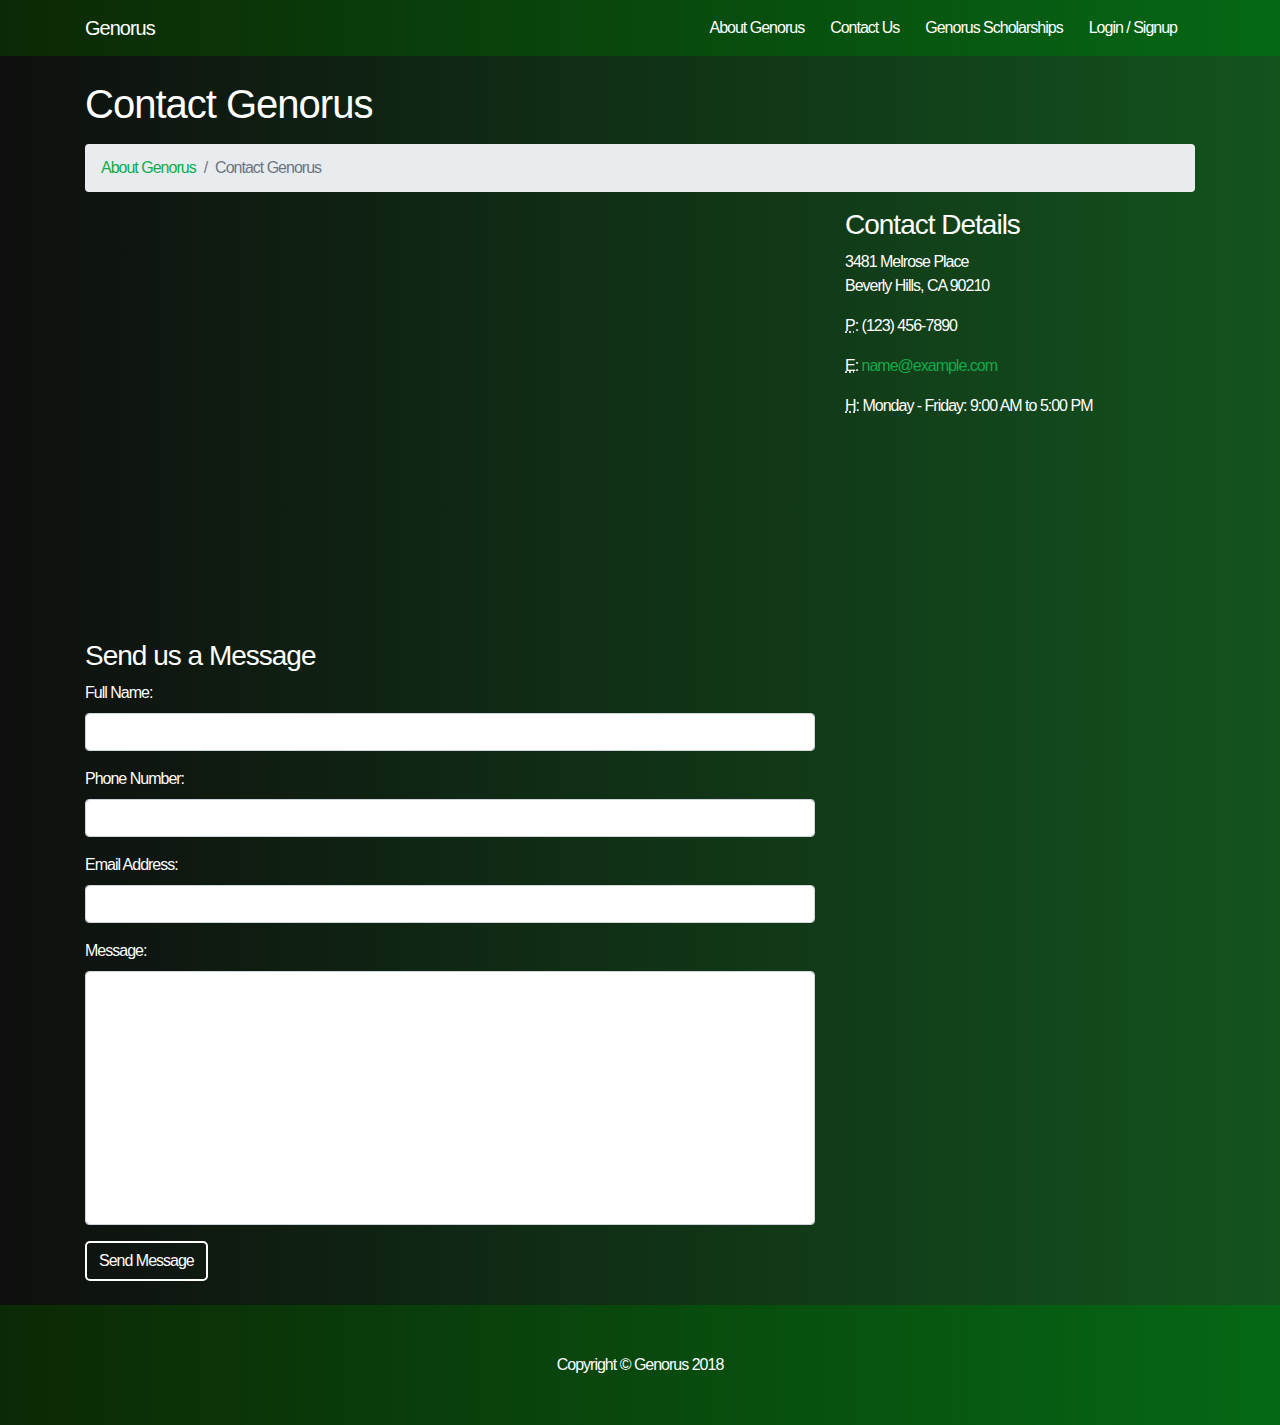
<file: contact.html>
<!DOCTYPE html>
<html lang="en">

  <head>

    <meta charset="utf-8">
    <meta name="viewport" content="width=device-width, initial-scale=1, shrink-to-fit=no">
    <meta name="description" content="">
    <meta name="author" content="">

    <title>| Contact Genorus</title>

    <!-- Bootstrap core CSS -->
    <link href="vendor/bootstrap/css/bootstrap.min.css" rel="stylesheet">

    <!-- Custom styles for this template -->
    <link href="css/modern-business.css" rel="stylesheet">

  </head>
  <style>
 body{
       background: linear-gradient(to right, #0e0f0e 0%, #13531e 100%);
       background-color: #176734;
    }
  </style>

  <body>

    <!-- Navigation -->
    <nav class="navbar fixed-top navbar-expand-lg navbar-dark bg-dark fixed-top">
      <div class="container">
        <a class="navbar-brand" href="index.html">Genorus</a>
        <button class="navbar-toggler navbar-toggler-right" type="button" data-toggle="collapse" data-target="#navbarResponsive" aria-controls="navbarResponsive" aria-expanded="false" aria-label="Toggle navigation">
          <span class="navbar-toggler-icon"></span>
        </button>
        <div class="collapse navbar-collapse" id="navbarResponsive">
          <ul class="navbar-nav ml-auto">
            <li class="nav-item">
              <a class="nav-link" href="index.html">About Genorus</a>
            </li>
            <li class="nav-item active">
              <a class="nav-link" href="contact.html">Contact Us</a>
            </li>
            <li class="nav-item">
              <a class="nav-link" href="portfolio-1-col.html">Genorus Scholarships</a>
            </li>
            <li class="nav-item">
              <a class="nav-link" href="genoruslogin.html">Login / Signup</a>
              </li>
        </div>
      </div>
    </nav>


    <!-- Page Content -->
    <div class="container">

      <!-- Page Heading/Breadcrumbs -->
      <h1 class="mt-4 mb-3">Contact Genorus
      </h1>

      <ol class="breadcrumb">
        <li class="breadcrumb-item">
          <a href="index.html">About Genorus</a>
        </li>
        <li class="breadcrumb-item active">Contact Genorus</li>
      </ol>

      <!-- Content Row -->
      <div class="row">
        <!-- Map Column -->
        <div class="col-lg-8 mb-4">
          <!-- Embedded Google Map -->
          <iframe width="100%" height="400px" frameborder="0" scrolling="no" marginheight="0" marginwidth="0" src="http://maps.google.com/maps?hl=en&amp;ie=UTF8&amp;ll=37.0625,-95.677068&amp;spn=56.506174,79.013672&amp;t=m&amp;z=4&amp;output=embed"></iframe>
        </div>
        <!-- Contact Details Column -->
        <div class="col-lg-4 mb-4">
          <h3>Contact Details</h3>
          <p>
            3481 Melrose Place
            <br>Beverly Hills, CA 90210
            <br>
          </p>
          <p>
            <abbr title="Phone">P</abbr>: (123) 456-7890
          </p>
          <p>
            <abbr title="Email">E</abbr>:
            <a href="mailto:name@example.com">name@example.com
            </a>
          </p>
          <p>
            <abbr title="Hours">H</abbr>: Monday - Friday: 9:00 AM to 5:00 PM
          </p>
        </div>
      </div>
      <!-- /.row -->

      <!-- Contact Form -->
      <!-- In order to set the email address and subject line for the contact form go to the bin/contact_me.php file. -->
      <div class="row">
        <div class="col-lg-8 mb-4">
          <h3>Send us a Message</h3>
          <form name="sentMessage" id="contactForm" novalidate>
            <div class="control-group form-group">
              <div class="controls">
                <label>Full Name:</label>
                <input type="text" class="form-control" id="name" required data-validation-required-message="Please enter your name.">
                <p class="help-block"></p>
              </div>
            </div>
            <div class="control-group form-group">
              <div class="controls">
                <label>Phone Number:</label>
                <input type="tel" class="form-control" id="phone" required data-validation-required-message="Please enter your phone number.">
              </div>
            </div>
            <div class="control-group form-group">
              <div class="controls">
                <label>Email Address:</label>
                <input type="email" class="form-control" id="email" required data-validation-required-message="Please enter your email address.">
              </div>
            </div>
            <div class="control-group form-group">
              <div class="controls">
                <label>Message:</label>
                <textarea rows="10" cols="100" class="form-control" id="message" required data-validation-required-message="Please enter your message" maxlength="999" style="resize:none"></textarea>
              </div>
            </div>
            <div id="success"></div>
            <!-- For success/fail messages -->
            <button type="submit" class="btn btn-primary" id="sendMessageButton">Send Message</button>
          </form>
        </div>

      </div>
      <!-- /.row -->

    </div>
    <!-- /.container -->

    <!-- Footer -->
    <footer class="py-5 bg-dark">
      <div class="container">
        <p class="m-0 text-center text-white">Copyright &copy; Genorus 2018</p>
      </div>
      <!-- /.container -->
    </footer>

    <!-- Bootstrap core JavaScript -->
    <script src="vendor/jquery/jquery.min.js"></script>
    <script src="vendor/bootstrap/js/bootstrap.bundle.min.js"></script>

    <!-- Contact form JavaScript -->
    <!-- Do not edit these files! In order to set the email address and subject line for the contact form go to the bin/contact_me.php file. -->
    <script src="js/jqBootstrapValidation.js"></script>
    <script src="js/contact_me.js"></script>

  </body>

</html>
</file>
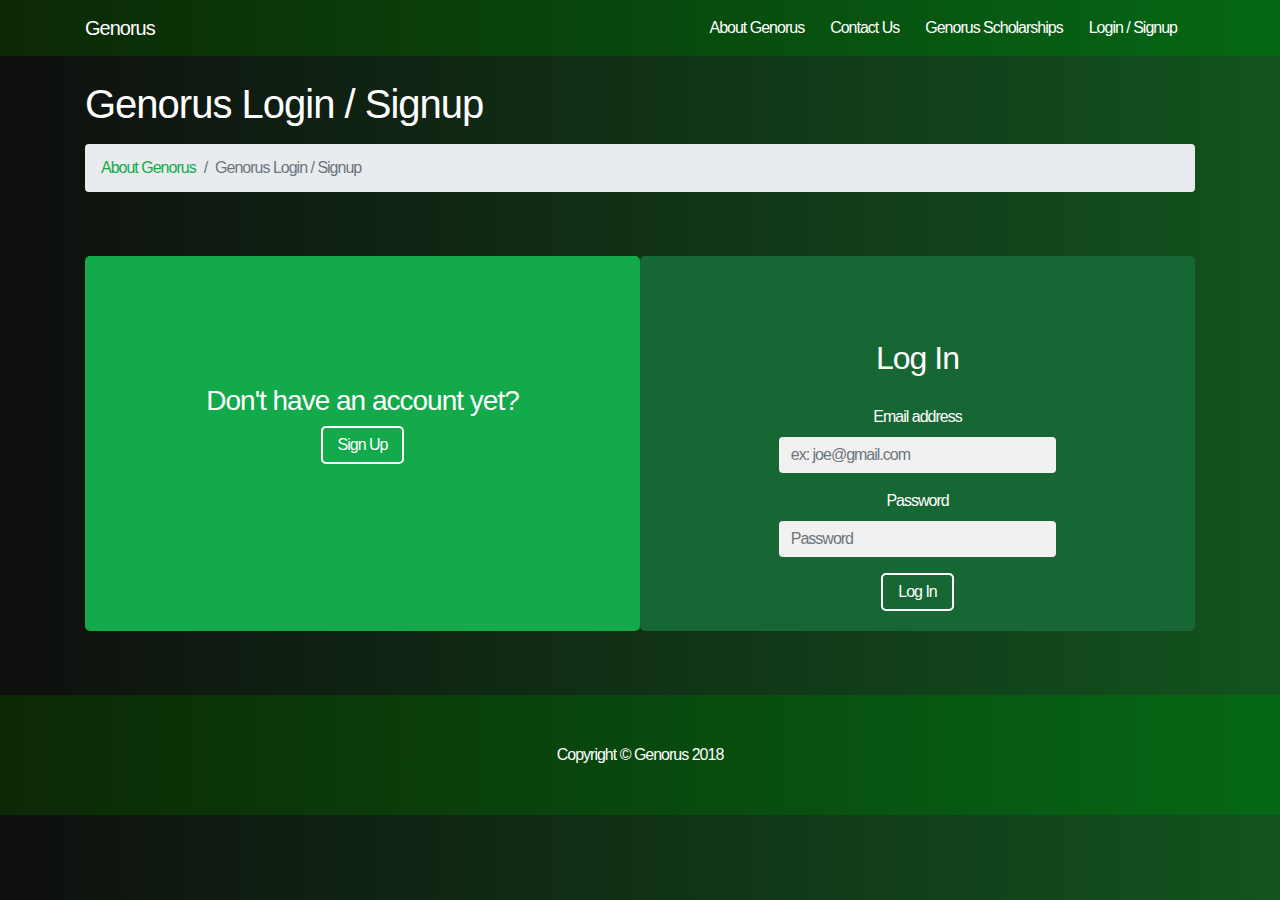
<file: genoruslogin.html>
<!DOCTYPE html>
<html lang="en">

<head>

  <meta charset="utf-8">
  <meta name="viewport" content="width=device-width, initial-scale=1, shrink-to-fit=no">
  <meta name="description" content="">
  <meta name="author" content="">

  <title>| Genorus Login / Signup</title>

  <link rel="stylesheet" href="css/main.css">

  <!-- Bootstrap core CSS -->
  <link href="vendor/bootstrap/css/bootstrap.min.css" rel="stylesheet">

  <!-- Custom styles for this template -->
  <link href="css/modern-business.css" rel="stylesheet">

</head>

<style>
  body{
       background: linear-gradient(to right, #0e0f0e 0%, #13531e 100%) !important;
       background-color: #176734 !important;
    }
  </style>

<body>

  <!-- Navigation -->
  <nav class="navbar fixed-top navbar-expand-lg navbar-dark bg-dark fixed-top">
    <div class="container">
      <a class="navbar-brand" href="index.html">Genorus</a>
      <button class="navbar-toggler navbar-toggler-right" type="button" data-toggle="collapse" data-target="#navbarResponsive"
        aria-controls="navbarResponsive" aria-expanded="false" aria-label="Toggle navigation">
        <span class="navbar-toggler-icon"></span>
      </button>
      <div class="collapse navbar-collapse" id="navbarResponsive">
        <ul class="navbar-nav ml-auto">
          <li class="nav-item">
            <a class="nav-link" href="index.html">About Genorus</a>
          </li>
          <li class="nav-item">
            <a class="nav-link" href="contact.html">Contact Us</a>
          </li>
          <li class="nav-item">
            <a class="nav-link" href="portfolio-1-col.html">Genorus Scholarships</a>
          </li>
          <li class="nav-item active">
            <a class="nav-link" href="genoruslogin.html">Login / Signup</a>
          </li>
      </div>
    </div>
  </nav>

  

    <!-- Page Content -->
    <div class="container">

      <!-- Page Heading/Breadcrumbs -->
      <h1 class="mt-4 mb-3">Genorus Login / Signup
      </h1>

      <ol class="breadcrumb">
        <li class="breadcrumb-item">
          <a href="index.html">About Genorus</a>
        </li>
        <li class="breadcrumb-item active">Genorus Login / Signup</li>
      </ol>

      <!-- Intro Content -->


      <!-- Navigation -->
      <nav class="navbar fixed-top navbar-expand-lg navbar-dark bg-dark fixed-top">
        <div class="container">
          <a class="navbar-brand" href="index.html">Genorus</a>
          <button class="navbar-toggler navbar-toggler-right" type="button" data-toggle="collapse" data-target="#navbarResponsive"
            aria-controls="navbarResponsive" aria-expanded="false" aria-label="Toggle navigation">
            <span class="navbar-toggler-icon"></span>
          </button>
          <div class="collapse navbar-collapse" id="navbarResponsive">
            <ul class="navbar-nav ml-auto">
              <li class="nav-item">
                <a class="nav-link" href="index.html">About Genorus</a>
              </li>
              <li class="nav-item">
                <a class="nav-link" href="contact.html">Contact Us</a>
              </li>
              <li class="nav-item">
                <a class="nav-link" href="portfolio-1-col.html">Genorus Scholarships</a>
              </li>
              <li class="nav-item active">
                <a class="nav-link" href="genoruslogin.html">Login / Signup</a>
              </li>
          </div>
        </div>
      </nav>

      <body class="bg-color">

          <section class="signUpForm">
            <div class="leftSide">
              <h3>Don't have an account yet?</h3>
              <a href="genorussignup.html">
                <button class="submit-btn" type="button">Sign Up</button>
              </a>
            </div>
    
            <div class="rightSide">
              <h2>Log In</h2>
              <form class="loginForm" method="post">
                <div class="form-group">
                  <label for="email">Email address</label>
                  <input type="email" class="form-control" id="inputEmail" placeholder="ex: joe@gmail.com">
                </div>
                <div class="form-group">
                  <label for="password">Password</label>
                  <input type="password" class="form-control" id="inputPassword" placeholder="Password">
                </div>
                <button type="submit" class="submit-btn">Log In</button>
              </form>
            </div>
    
  <!-- /.row -->

  </div>
  <!-- /.container -->

  <!-- Footer -->
  <footer class="py-5 bg-dark">
    <div class="container">
      <p class="m-0 text-center text-white">Copyright &copy; Genorus 2018</p>
    </div>
    <!-- /.container -->
  </footer>

  <!-- Bootstrap core JavaScript -->
  <script src="vendor/jquery/jquery.min.js"></script>
  <script src="vendor/bootstrap/js/bootstrap.bundle.min.js"></script>
  <script src="./public/js/login.js"></script>
</body>

</html>
</file>
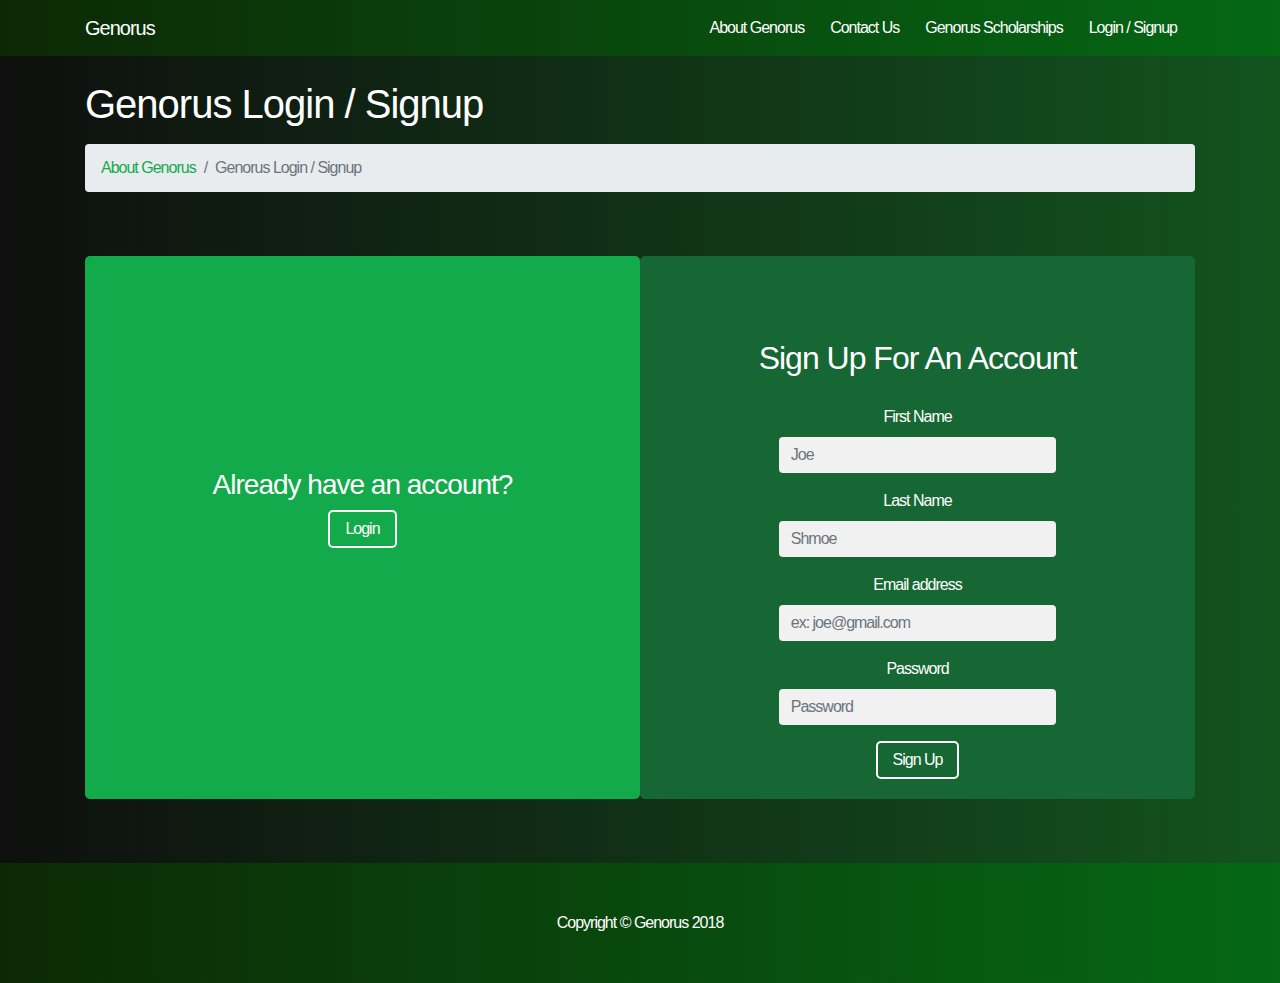
<file: genorussignup.html>
<!DOCTYPE html>
<html lang="en">

<head>

  <meta charset="utf-8">
  <meta name="viewport" content="width=device-width, initial-scale=1, shrink-to-fit=no">
  <meta name="description" content="">
  <meta name="author" content="">

  <title>| Genorus Login / Signup</title>

  <link rel="stylesheet" href="css/main.css">

  <!-- Bootstrap core CSS -->
  <link href="vendor/bootstrap/css/bootstrap.min.css" rel="stylesheet">

  <!-- Custom styles for this template -->
  <link href="css/modern-business.css" rel="stylesheet">

</head>

<style>
  body{
       background: linear-gradient(to right, #0e0f0e 0%, #13531e 100%) !important;
       background-color: #176734 !important;
    }
  </style>

<body>

  <!-- Navigation -->
  <nav class="navbar fixed-top navbar-expand-lg navbar-dark bg-dark fixed-top">
    <div class="container">
      <a class="navbar-brand" href="index.html">Genorus</a>
      <button class="navbar-toggler navbar-toggler-right" type="button" data-toggle="collapse" data-target="#navbarResponsive"
        aria-controls="navbarResponsive" aria-expanded="false" aria-label="Toggle navigation">
        <span class="navbar-toggler-icon"></span>
      </button>
      <div class="collapse navbar-collapse" id="navbarResponsive">
        <ul class="navbar-nav ml-auto">
          <li class="nav-item">
            <a class="nav-link" href="index.html">About Genorus</a>
          </li>
          <li class="nav-item">
            <a class="nav-link" href="contact.html">Contact Us</a>
          </li>
          <li class="nav-item">
            <a class="nav-link" href="portfolio-1-col.html">Genorus Scholarships</a>
          </li>
          <li class="nav-item active">
            <a class="nav-link" href="genoruslogin.html">Login / Signup</a>
          </li>
      </div>
    </div>
  </nav>

  

    <!-- Page Content -->
    <div class="container">

      <!-- Page Heading/Breadcrumbs -->
      <h1 class="mt-4 mb-3">Genorus Login / Signup
      </h1>

      <ol class="breadcrumb">
        <li class="breadcrumb-item">
          <a href="index.html">About Genorus</a>
        </li>
        <li class="breadcrumb-item active">Genorus Login / Signup</li>
      </ol>

      <!-- Intro Content -->


      <!-- Navigation -->
      <nav class="navbar fixed-top navbar-expand-lg navbar-dark bg-dark fixed-top">
        <div class="container">
          <a class="navbar-brand" href="index.html">Genorus</a>
          <button class="navbar-toggler navbar-toggler-right" type="button" data-toggle="collapse" data-target="#navbarResponsive"
            aria-controls="navbarResponsive" aria-expanded="false" aria-label="Toggle navigation">
            <span class="navbar-toggler-icon"></span>
          </button>
          <div class="collapse navbar-collapse" id="navbarResponsive">
            <ul class="navbar-nav ml-auto">
              <li class="nav-item">
                <a class="nav-link" href="index.html">About Genorus</a>
              </li>
              <li class="nav-item">
                <a class="nav-link" href="contact.html">Contact Us</a>
              </li>
              <li class="nav-item">
                <a class="nav-link" href="portfolio-1-col.html">Genorus Scholarships</a>
              </li>
              <li class="nav-item active">
                <a class="nav-link" href="login.html">Login / Signup</a>
              </li>
          </div>
        </div>
      </nav>

      <body class="bg-color">
        <section class="signUpForm">
          <div class="leftSide">
            <h3 class="already">Already have an account?</h3>
            <a href="genoruslogin.html">
              <button class="submit-btn" type="button">Login</button>
            </a>
          </div>
  
          <div class="rightSide">
            <h2>Sign Up For An Account</h2>
            <form class="loginForm" method="post">
              <div class="form-group">
                <label for="firstName">First Name</label>
                <input type="firstName" class="form-control" id="inputFirstname" placeholder="Joe">
              </div>
              <div class="form-group">
                <label for="lastName">Last Name</label>
                <input type="lastName" class="form-control" id="inputLastname" placeholder="Shmoe">
              </div>
              <div class="form-group">
                <label for="email">Email address</label>
                <input type="email" class="form-control" id="inputEmail" placeholder="ex: joe@gmail.com">
              </div>
              <div class="form-group">
                <label for="password">Password</label>
                <input type="password" class="form-control" id="inputPassword" placeholder="Password">
              </div>
              <button type="submit" class="submit-btn">Sign Up</button>
            </form>
          </div>
  
        </section>
    
  <!-- /.row -->

  </div>
  <!-- /.container -->

  <!-- Footer -->
  <footer class="py-5 bg-dark">
    <div class="container">
      <p class="m-0 text-center text-white">Copyright &copy; Genorus 2018</p>
    </div>
    <!-- /.container -->
  </footer>

  <!-- Bootstrap core JavaScript -->
  <script src="vendor/jquery/jquery.min.js"></script>
  <script src="vendor/bootstrap/js/bootstrap.bundle.min.js"></script>
  <script src="./public/js/signup.js"></script>
</body>

</html>
</file>
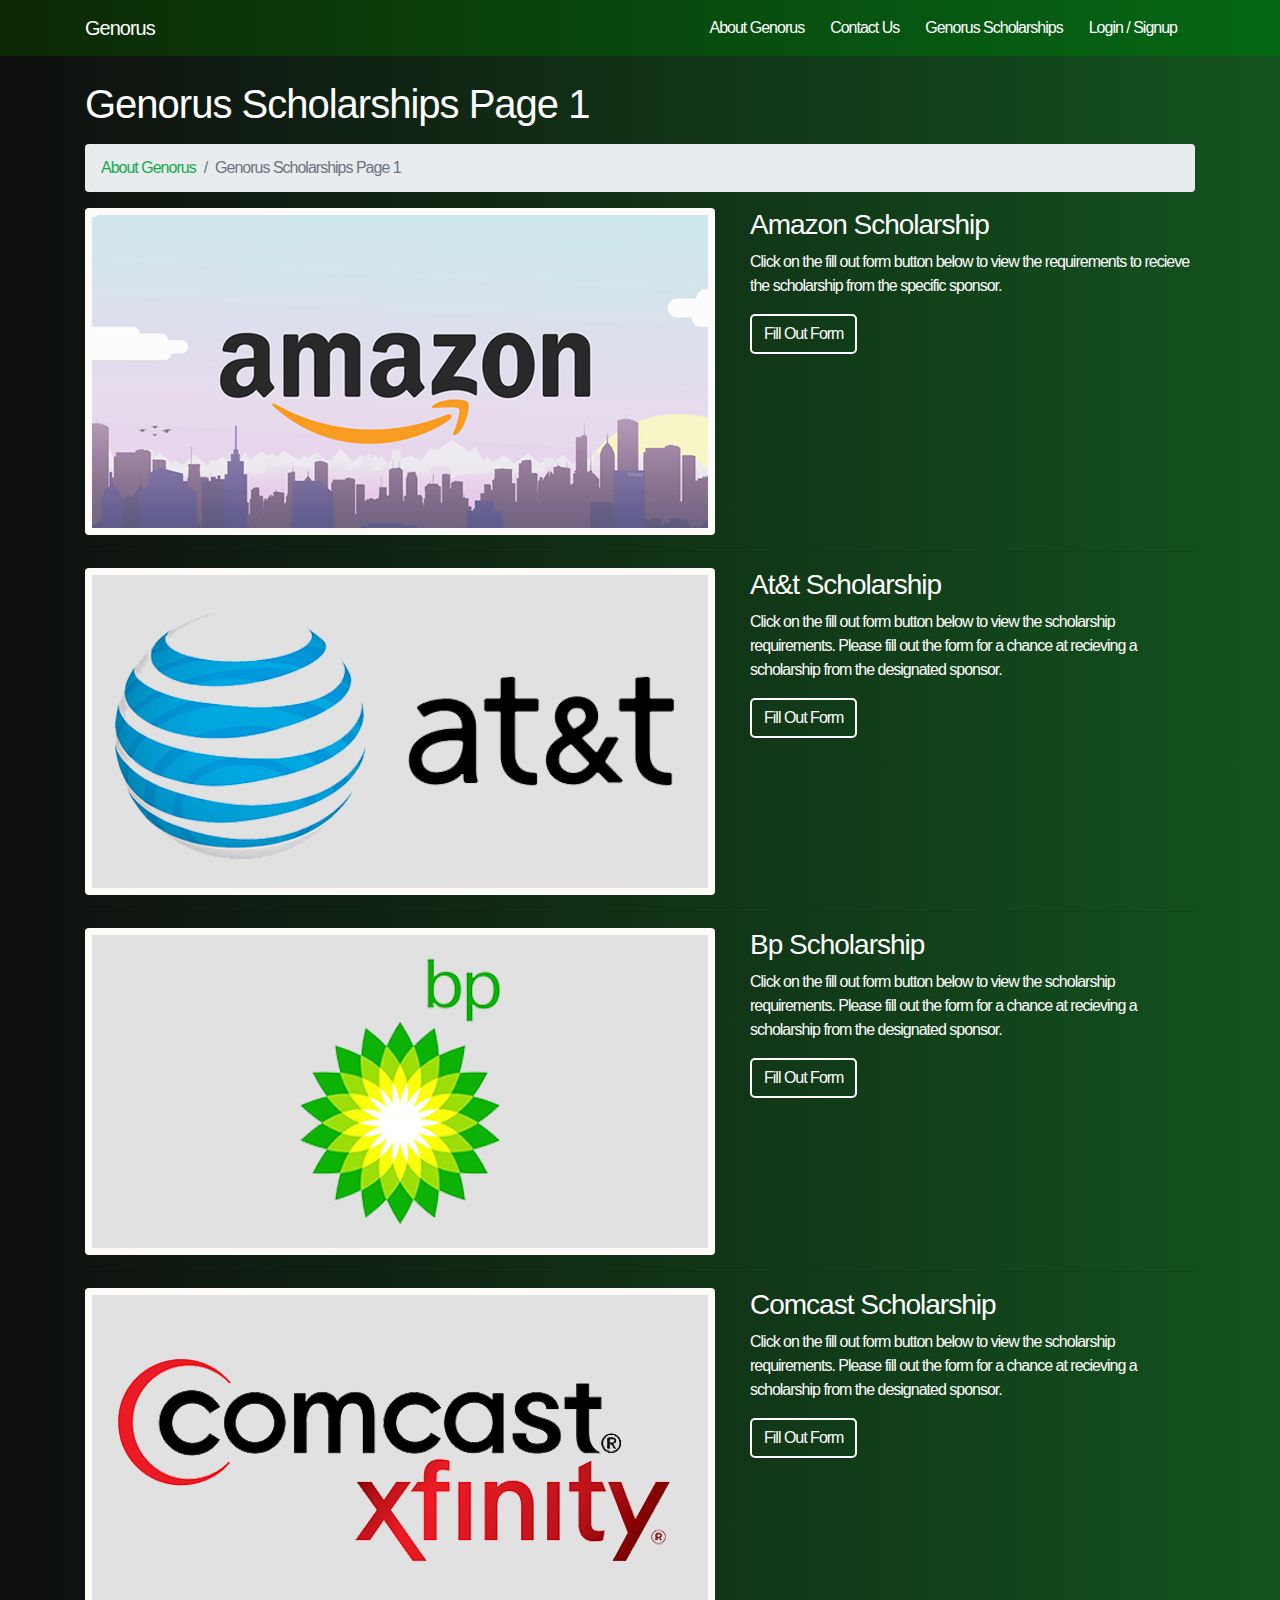
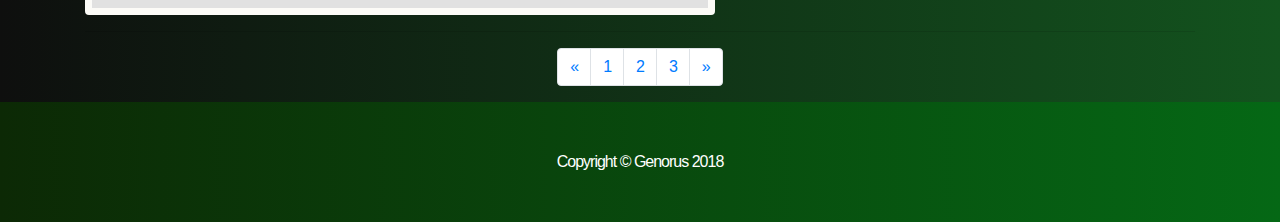
<file: portfolio-1-col.html>
<!DOCTYPE html>
<html lang="en">

  <head>

    <meta charset="utf-8">
    <meta name="viewport" content="width=device-width, initial-scale=1, shrink-to-fit=no">
    <meta name="description" content="">
    <meta name="author" content="">

    <title>| Genorus Sponsorship Page 1</title>

    <!-- Bootstrap core CSS -->
    <link href="vendor/bootstrap/css/bootstrap.min.css" rel="stylesheet">

    <!-- Custom styles for this template -->
    <link href="css/modern-business.css" rel="stylesheet">

  </head>

  <style>
    body{
       background: linear-gradient(to right, #0e0f0e 0%, #13531e 100%);
       background-color: #176734;
    }
    </style>

  <body>

    <!-- Navigation -->
    <nav class="navbar fixed-top navbar-expand-lg navbar-dark bg-dark fixed-top">
      <div class="container">
        <a class="navbar-brand" href="index.html">Genorus</a>
        <button class="navbar-toggler navbar-toggler-right" type="button" data-toggle="collapse" data-target="#navbarResponsive" aria-controls="navbarResponsive" aria-expanded="false" aria-label="Toggle navigation">
          <span class="navbar-toggler-icon"></span>
        </button>
        <div class="collapse navbar-collapse" id="navbarResponsive">
          <ul class="navbar-nav ml-auto">
            <li class="nav-item">
              <a class="nav-link" href="index.html">About Genorus</a>
            </li>
            <li class="nav-item">
              <a class="nav-link" href="contact.html">Contact Us</a>
            </li>
            <li class="nav-item active">
              <a class="nav-link" href="portfolio-1-col.html">Genorus Scholarships</a>
            </li>
            <li class="nav-item">
              <a class="nav-link" href="genoruslogin.html">Login / Signup</a>
              </li>
        </div>
      </div>
    </nav>


    <!-- Page Content -->
    <div class="container">

      <!-- Page Heading/Breadcrumbs -->
      <h1 class="mt-4 mb-3">Genorus Scholarships Page 1
      </h1>

      <ol class="breadcrumb">
        <li class="breadcrumb-item">
          <a href="index.html">About Genorus</a>
        </li>
        <li class="breadcrumb-item active">Genorus Scholarships Page 1</li>
      </ol>

      <!-- Amazon -->
      <div class="row">
        <div class="col-md-7">
          <a href="#">
            <img class="img-fluid rounded mb-3 mb-md-0" src="./public/assets/images/sponsors/bigsponsorpics/bigamazon.jpg" alt="Amazon">
          </a>
        </div>
        <div class="col-md-5">
          <h3>Amazon Scholarship</h3>
          <p>Click on the fill out form button below to view the requirements to recieve the scholarship from the specific sponsor.</p>
          <a class="btn btn-primary" href="#">Fill Out Form
            <span class="glyphicon glyphicon-chevron-right"></span>
          </a>
        </div>
      </div>
      <!-- /.row -->

      <hr>

      <!-- AT&T -->
      <div class="row">
        <div class="col-md-7">
          <a href="#">
            <img class="img-fluid rounded mb-3 mb-md-0" src="./public/assets/images/sponsors/bigsponsorpics/bigat&t.jpg" alt="at&t">
          </a>
        </div>
        <div class="col-md-5">
          <h3>At&t Scholarship</h3>
          <p>Click on the fill out form button below to view the scholarship requirements. Please fill out the form for a chance at recieving a scholarship from the designated sponsor.</p>
          <a class="btn btn-primary" href="#">Fill Out Form
            <span class="glyphicon glyphicon-chevron-right"></span>
          </a>
        </div>
      </div>
      <!-- /.row -->

      <hr>

      <!-- bp -->
      <div class="row">
        <div class="col-md-7">
          <a href="#">
            <img class="img-fluid rounded mb-3 mb-md-0" src="./public/assets/images/sponsors/bigsponsorpics/bigbp.jpg" alt="bp">
          </a>
        </div>
        <div class="col-md-5">
          <h3>Bp Scholarship</h3>
          <p>Click on the fill out form button below to view the scholarship requirements. Please fill out the form for a chance at recieving a scholarship from the designated sponsor.</p>
          <a class="btn btn-primary" href="#">Fill Out Form
            <span class="glyphicon glyphicon-chevron-right"></span>
          </a>
        </div>
      </div>
      <!-- /.row -->

      <hr>

      <!-- comcast -->
      <div class="row">

        <div class="col-md-7">
          <a href="#">
            <img class="img-fluid rounded mb-3 mb-md-0" src="./public/assets/images/sponsors/bigsponsorpics/bigcomcast.jpg" alt="comcast">
          </a>
        </div>
        <div class="col-md-5">
          <h3>Comcast Scholarship</h3>
          <p>Click on the fill out form button below to view the scholarship requirements. Please fill out the form for a chance at recieving a scholarship from the designated sponsor.</p>
          <a class="btn btn-primary" href="#">Fill Out Form
            <span class="glyphicon glyphicon-chevron-right"></span>
          </a>
        </div>
      </div>
      <!-- /.row -->

      <hr>

      <!-- Pagination -->
      <ul class="pagination justify-content-center">
        <li class="page-item">
          <a class="page-link" href="#" aria-label="Previous">
            <span aria-hidden="true">&laquo;</span>
            <span class="sr-only">Previous</span>
          </a>
        </li>
        <li class="page-item">
          <a class="page-link" href="portfolio-1-col.html">1</a>
        </li>
        <li class="page-item">
          <a class="page-link" href="portfolio-2-col.html">2</a>
        </li>
        <li class="page-item">
          <a class="page-link" href="portfolio-3-col.html">3</a>
        </li>
        <li class="page-item">
          <a class="page-link" href="#" aria-label="Next">
            <span aria-hidden="true">&raquo;</span>
            <span class="sr-only">Next</span>
          </a>
        </li>
      </ul>

    </div>
    <!-- /.container -->

    <!-- Footer -->
    <footer class="py-5 bg-dark">
      <div class="container">
        <p class="m-0 text-center text-white">Copyright &copy; Genorus 2018</p>
      </div>
      <!-- /.container -->
    </footer>

    <!-- Bootstrap core JavaScript -->
    <script src="vendor/jquery/jquery.min.js"></script>
    <script src="vendor/bootstrap/js/bootstrap.bundle.min.js"></script>

  </body>

</html>
</file>
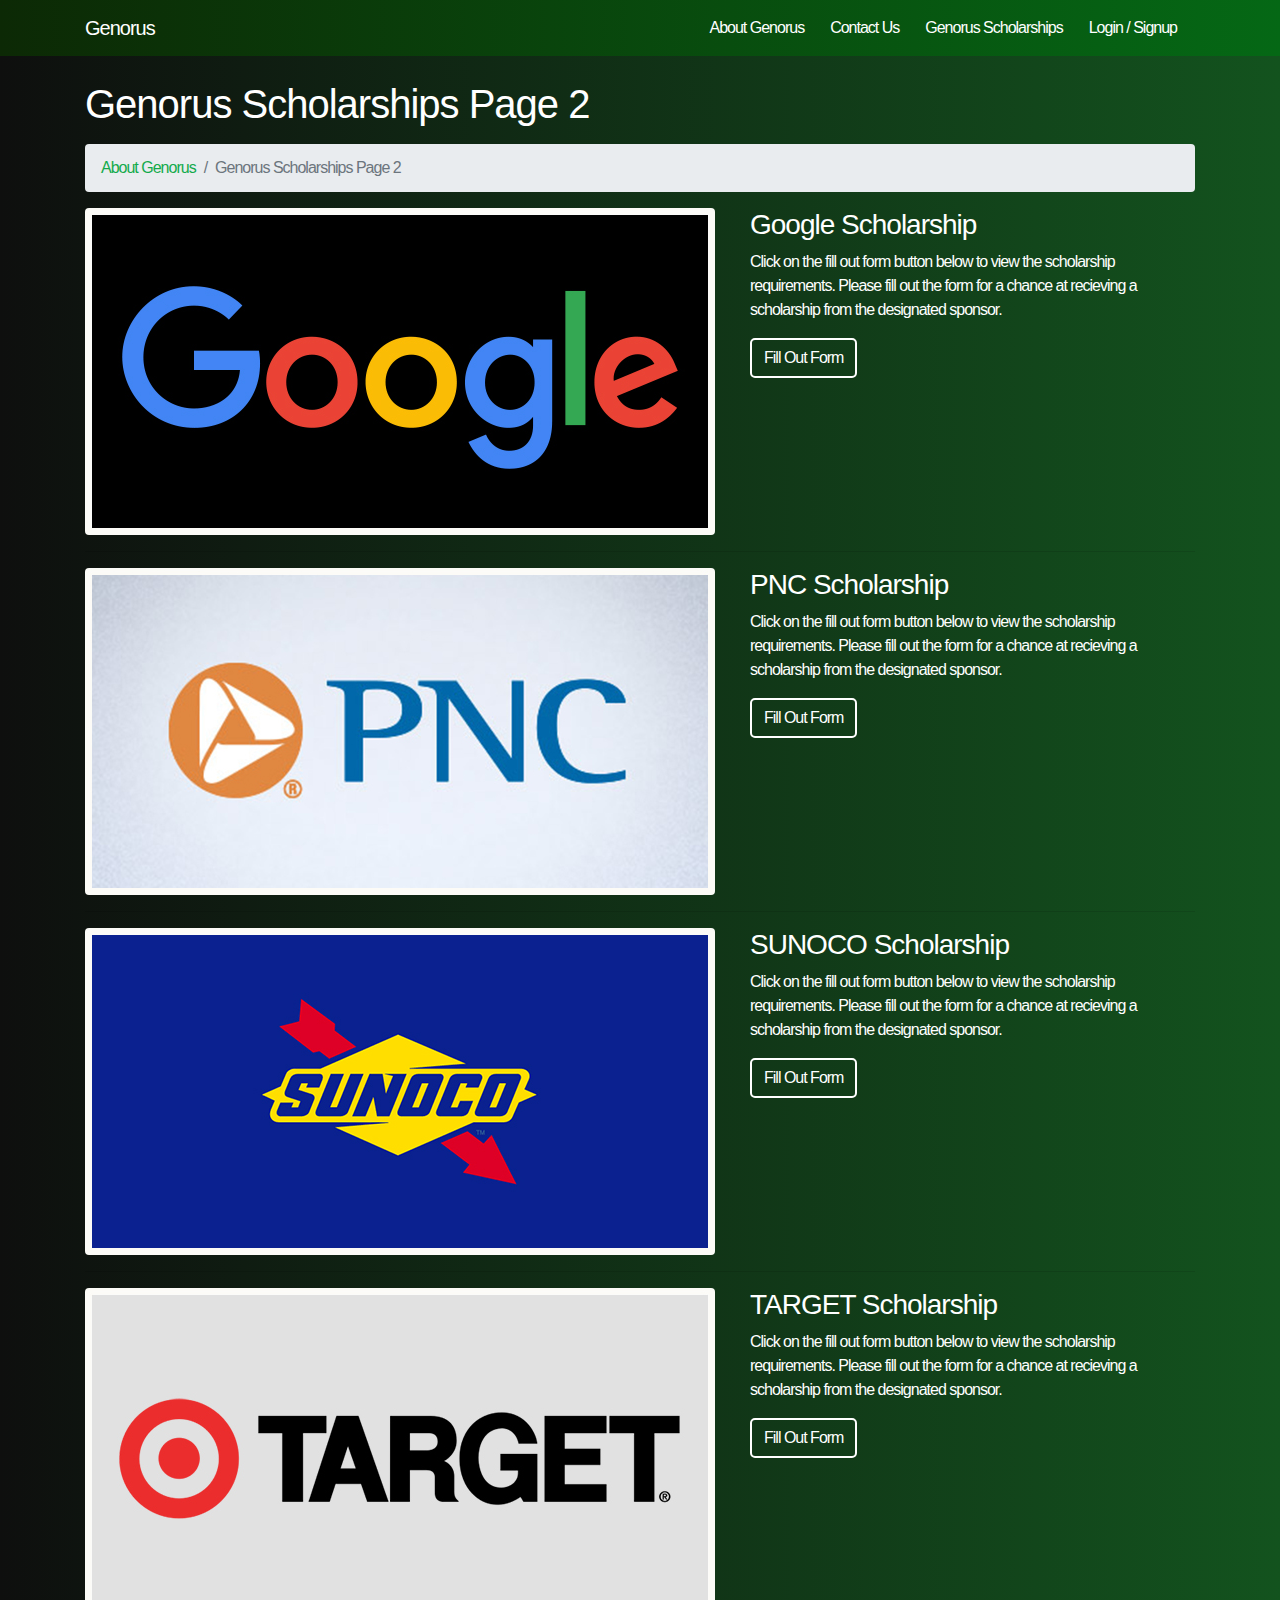
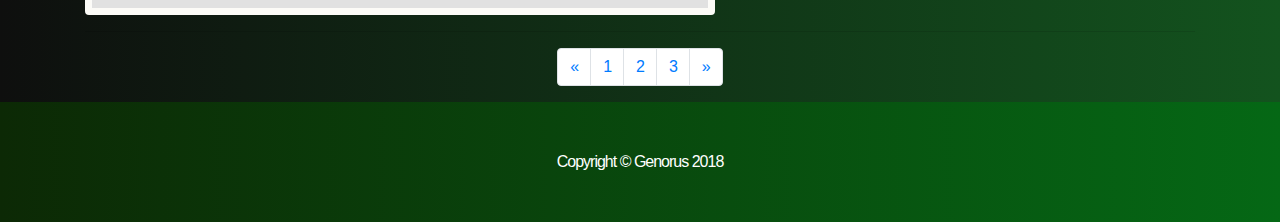
<file: portfolio-2-col.html>
<!DOCTYPE html>
<html lang="en">

  <head>

    <meta charset="utf-8">
    <meta name="viewport" content="width=device-width, initial-scale=1, shrink-to-fit=no">
    <meta name="description" content="">
    <meta name="author" content="">

    <title>| Genorus Scholarships Page 2</title>

    <!-- Bootstrap core CSS -->
    <link href="vendor/bootstrap/css/bootstrap.min.css" rel="stylesheet">

    <!-- Custom styles for this template -->
    <link href="css/modern-business.css" rel="stylesheet">

  </head>

  <style>
   body{
       background: linear-gradient(to right, #0e0f0e 0%, #13531e 100%);
       background-color: #176734;
    }
    </style>

  <body>

    <!-- Navigation -->
    <nav class="navbar fixed-top navbar-expand-lg navbar-dark bg-dark fixed-top">
      <div class="container">
        <a class="navbar-brand" href="index.html">Genorus</a>
        <button class="navbar-toggler navbar-toggler-right" type="button" data-toggle="collapse" data-target="#navbarResponsive" aria-controls="navbarResponsive" aria-expanded="false" aria-label="Toggle navigation">
          <span class="navbar-toggler-icon"></span>
        </button>
        <div class="collapse navbar-collapse" id="navbarResponsive">
          <ul class="navbar-nav ml-auto">
            <li class="nav-item">
              <a class="nav-link" href="index.html">About Genorus</a>
            </li>
            <li class="nav-item">
              <a class="nav-link" href="contact.html">Contact Us</a>
            </li>
            <li class="nav-item active">
              <a class="nav-link" href="portfolio-1-col.html">Genorus Scholarships</a>
            </li>
            <li class="nav-item">
              <a class="nav-link" href="genoruslogin.html">Login / Signup</a>
              </li>
        </div>
      </div>
    </nav>


    <!-- Page Content -->
    <div class="container">

      <!-- Page Heading/Breadcrumbs -->
      <h1 class="mt-4 mb-3">Genorus Scholarships Page 2
      </h1>

      <ol class="breadcrumb">
        <li class="breadcrumb-item">
          <a href="index.html">About Genorus</a>
        </li>
        <li class="breadcrumb-item active">Genorus Scholarships Page 2</li>
      </ol>

      <!-- google -->
      <div class="row">
        <div class="col-md-7">
          <a href="#">
            <img class="img-fluid rounded mb-3 mb-md-0" src="./public/assets/images/sponsors/bigsponsorpics/biggoogle.jpg" alt="google">
          </a>
        </div>
        <div class="col-md-5">
          <h3>Google Scholarship</h3>
          <p>Click on the fill out form button below to view the scholarship requirements. Please fill out the form for a chance at recieving a scholarship from the designated sponsor.</p>
          <a class="btn btn-primary" href="#">Fill Out Form
            <span class="glyphicon glyphicon-chevron-right"></span>
          </a>
        </div>
      </div>
      <!-- /.row -->

      <hr>

      <!-- PNC -->
      <div class="row">
        <div class="col-md-7">
          <a href="#">
            <img class="img-fluid rounded mb-3 mb-md-0" src="./public/assets/images/sponsors/bigsponsorpics/bigpnc.jpg" alt="PNC">
          </a>
        </div>
        <div class="col-md-5">
          <h3>PNC Scholarship</h3>
          <p>Click on the fill out form button below to view the scholarship requirements. Please fill out the form for a chance at recieving a scholarship from the designated sponsor.</p>
          <a class="btn btn-primary" href="#">Fill Out Form
            <span class="glyphicon glyphicon-chevron-right"></span>
          </a>
        </div>
      </div>
      <!-- /.row -->

      <hr>

      <!-- SUNOCO -->
      <div class="row">
        <div class="col-md-7">
          <a href="#">
            <img class="img-fluid rounded mb-3 mb-md-0" src="./public/assets/images/sponsors/bigsponsorpics/bigsunoco.jpg" alt="SUNOCO">
          </a>
        </div>
        <div class="col-md-5">
          <h3>SUNOCO Scholarship</h3>
          <p>Click on the fill out form button below to view the scholarship requirements. Please fill out the form for a chance at recieving a scholarship from the designated sponsor.</p>
          <a class="btn btn-primary" href="#">Fill Out Form
            <span class="glyphicon glyphicon-chevron-right"></span>
          </a>
        </div>
      </div>
      <!-- /.row -->

      <hr>

      <!-- TARGET -->
      <div class="row">

        <div class="col-md-7">
          <a href="#">
            <img class="img-fluid rounded mb-3 mb-md-0" src="./public/assets/images/sponsors/bigsponsorpics/bigtarget.jpg" alt="Target">
          </a>
        </div>
        <div class="col-md-5">
          <h3>TARGET Scholarship</h3>
          <p>Click on the fill out form button below to view the scholarship requirements. Please fill out the form for a chance at recieving a scholarship from the designated sponsor.</p>
          <a class="btn btn-primary" href="#">Fill Out Form
            <span class="glyphicon glyphicon-chevron-right"></span>
          </a>
        </div>
      </div>
      <!-- /.row -->

      <hr>

      <!-- Pagination -->
      <ul class="pagination justify-content-center">
        <li class="page-item">
          <a class="page-link" href="#" aria-label="Previous">
            <span aria-hidden="true">&laquo;</span>
            <span class="sr-only">Previous</span>
          </a>
        </li>
        <li class="page-item">
          <a class="page-link" href="portfolio-1-col.html">1</a>
        </li>
        <li class="page-item">
          <a class="page-link" href="portfolio-2-col.html">2</a>
        </li>
        <li class="page-item">
          <a class="page-link" href="portfolio-3-col.html">3</a>
        </li>
        <li class="page-item">
          <a class="page-link" href="#" aria-label="Next">
            <span aria-hidden="true">&raquo;</span>
            <span class="sr-only">Next</span>
          </a>
        </li>
      </ul>

    </div>
    <!-- /.container -->

    <!-- Footer -->
    <footer class="py-5 bg-dark">
      <div class="container">
        <p class="m-0 text-center text-white">Copyright &copy; Genorus 2018</p>
      </div>
      <!-- /.container -->
    </footer>

    <!-- Bootstrap core JavaScript -->
    <script src="vendor/jquery/jquery.min.js"></script>
    <script src="vendor/bootstrap/js/bootstrap.bundle.min.js"></script>

  </body>

</html>
</file>
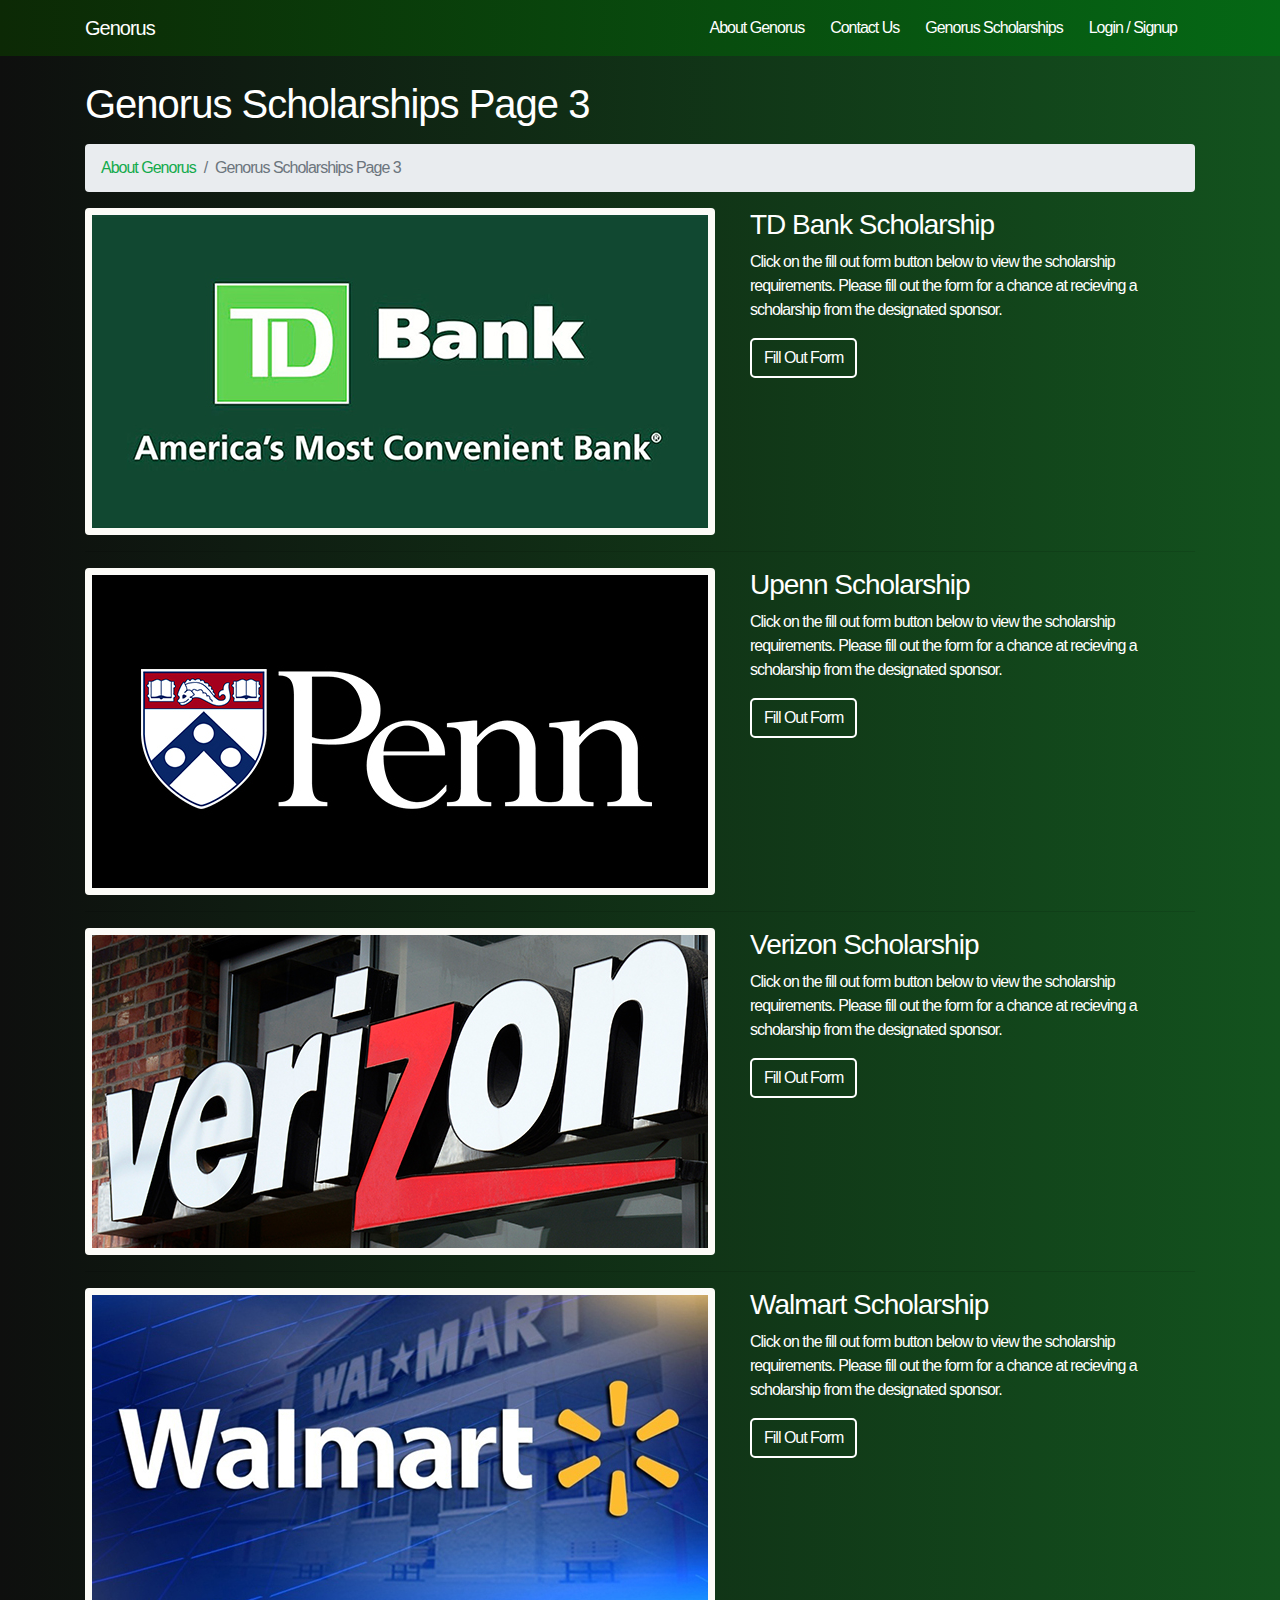
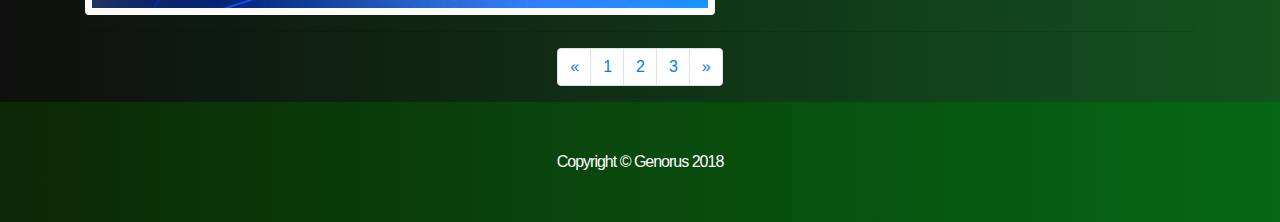
<file: portfolio-3-col.html>
<!DOCTYPE html>
<html lang="en">

  <head>

    <meta charset="utf-8">
    <meta name="viewport" content="width=device-width, initial-scale=1, shrink-to-fit=no">
    <meta name="description" content="">
    <meta name="author" content="">

    <title>| Genorus Scholarships Page 3</title>

    <!-- Bootstrap core CSS -->
    <link href="vendor/bootstrap/css/bootstrap.min.css" rel="stylesheet">

    <!-- Custom styles for this template -->
    <link href="css/modern-business.css" rel="stylesheet">

  </head>

  <style>
    body{
       background: linear-gradient(to right, #0e0f0e 0%, #13531e 100%);
       background-color: #176734;
    }
    </style>

  <body>

    <!-- Navigation -->
    <nav class="navbar fixed-top navbar-expand-lg navbar-dark bg-dark fixed-top">
      <div class="container">
        <a class="navbar-brand" href="index.html">Genorus</a>
        <button class="navbar-toggler navbar-toggler-right" type="button" data-toggle="collapse" data-target="#navbarResponsive" aria-controls="navbarResponsive" aria-expanded="false" aria-label="Toggle navigation">
          <span class="navbar-toggler-icon"></span>
        </button>
        <div class="collapse navbar-collapse" id="navbarResponsive">
          <ul class="navbar-nav ml-auto">
            <li class="nav-item">
              <a class="nav-link" href="index.html">About Genorus</a>
            </li>
            <li class="nav-item">
              <a class="nav-link" href="contact.html">Contact Us</a>
            </li>
            <li class="nav-item active">
              <a class="nav-link" href="portfolio-1-col.html">Genorus Scholarships</a>
            </li>
            <li class="nav-item">
              <a class="nav-link" href="genoruslogin.html">Login / Signup</a>
              </li>
        </div>
      </div>
    </nav>


    <!-- Page Content -->
    <div class="container">

      <!-- Page Heading/Breadcrumbs -->
      <h1 class="mt-4 mb-3">Genorus Scholarships Page 3
      </h1>

      <ol class="breadcrumb">
        <li class="breadcrumb-item">
          <a href="index.html">About Genorus</a>
        </li>
        <li class="breadcrumb-item active">Genorus Scholarships Page 3</li>
      </ol>

      <!-- TD Bank -->
      <div class="row">
        <div class="col-md-7">
          <a href="#">
            <img class="img-fluid rounded mb-3 mb-md-0" src="./public/assets/images/sponsors/bigsponsorpics/bigtdbank.jpg" alt="TD Bank">
          </a>
        </div>
        <div class="col-md-5">
          <h3>TD Bank Scholarship</h3>
          <p>Click on the fill out form button below to view the scholarship requirements. Please fill out the form for a chance at recieving a scholarship from the designated sponsor.</p>
          <a class="btn btn-primary" href="#">Fill Out Form
            <span class="glyphicon glyphicon-chevron-right"></span>
          </a>
        </div>
      </div>
      <!-- /.row -->

      <hr>

      <!-- Upenn -->
      <div class="row">
        <div class="col-md-7">
          <a href="#">
            <img class="img-fluid rounded mb-3 mb-md-0" src="./public/assets/images/sponsors/bigsponsorpics/bigupenn.jpg" alt="Upenn">
          </a>
        </div>
        <div class="col-md-5">
          <h3>Upenn Scholarship</h3>
          <p>Click on the fill out form button below to view the scholarship requirements. Please fill out the form for a chance at recieving a scholarship from the designated sponsor.</p>
          <a class="btn btn-primary" href="#">Fill Out Form
            <span class="glyphicon glyphicon-chevron-right"></span>
          </a>
        </div>
      </div>
      <!-- /.row -->

      <hr>

      <!-- Verizon -->
      <div class="row">
        <div class="col-md-7">
          <a href="#">
            <img class="img-fluid rounded mb-3 mb-md-0" src="./public/assets/images/sponsors/bigsponsorpics/bigverizon.jpg" alt="Verizon">
          </a>
        </div>
        <div class="col-md-5">
          <h3>Verizon Scholarship</h3>
          <p>Click on the fill out form button below to view the scholarship requirements. Please fill out the form for a chance at recieving a scholarship from the designated sponsor.</p>
          <a class="btn btn-primary" href="#">Fill Out Form
            <span class="glyphicon glyphicon-chevron-right"></span>
          </a>
        </div>
      </div>
      <!-- /.row -->

      <hr>

      <!-- Walmart -->
      <div class="row">

        <div class="col-md-7">
          <a href="#">
            <img class="img-fluid rounded mb-3 mb-md-0" src="./public/assets/images/sponsors/bigsponsorpics/bigwalmart.jpg" alt="Walmart">
          </a>
        </div>
        <div class="col-md-5">
          <h3>Walmart Scholarship</h3>
          <p>Click on the fill out form button below to view the scholarship requirements. Please fill out the form for a chance at recieving a scholarship from the designated sponsor.</p>
          <a class="btn btn-primary" href="#">Fill Out Form
            <span class="glyphicon glyphicon-chevron-right"></span>
          </a>
        </div>
      </div>
      <!-- /.row -->

      <hr>

      <!-- Pagination -->
      <ul class="pagination justify-content-center">
        <li class="page-item">
          <a class="page-link" href="#" aria-label="Previous">
            <span aria-hidden="true">&laquo;</span>
            <span class="sr-only">Previous</span>
          </a>
        </li>
        <li class="page-item">
          <a class="page-link" href="portfolio-1-col.html">1</a>
        </li>
        <li class="page-item">
          <a class="page-link" href="portfolio-2-col.html">2</a>
        </li>
        <li class="page-item">
          <a class="page-link" href="portfolio-3-col.html">3</a>
        </li>
        <li class="page-item">
          <a class="page-link" href="#" aria-label="Next">
            <span aria-hidden="true">&raquo;</span>
            <span class="sr-only">Next</span>
          </a>
        </li>
      </ul>

    </div>
    <!-- /.container -->

    <!-- Footer -->
    <footer class="py-5 bg-dark">
      <div class="container">
        <p class="m-0 text-center text-white">Copyright &copy; Genorus 2018</p>
      </div>
      <!-- /.container -->
    </footer>

    <!-- Bootstrap core JavaScript -->
    <script src="vendor/jquery/jquery.min.js"></script>
    <script src="vendor/bootstrap/js/bootstrap.bundle.min.js"></script>

  </body>

</html>
</file>
<file: css/main.css>
.v-header {
  height: 100vh;
  display: flex;
  align-items: center;
  font-family: 'Roboto', sans-serif;
  letter-spacing: -1px;
  color: #fff; }

.container {
  max-width: 960px;
  padding-left: 1rem;
  padding-right: 1rem;
  margin: auto;
  font-family: 'Roboto', sans-serif;
  letter-spacing: -1px;
 }

.fullscreen-video-wrap {
  position: absolute;
  top: 0;
  left: 0;
  width: 100%;
  height: 100vh;
  overflow: hidden; 
  font-family: 'Roboto', sans-serif;
  letter-spacing: -1px;
}
  .fullscreen-video-wrap video {
    min-width: 100%;
    min-height: 100%; 
    font-family: 'Roboto', sans-serif;
    letter-spacing: -1px;
  }

.header-menu-wrapper {
  display: flex;
  z-index: 2;
  position: absolute;
  top: 0; 
  font-family: 'Roboto', sans-serif;
  letter-spacing: -1px;
}

.header-logo span {
  color: #e3860b; 
  font-family: 'Roboto', sans-serif;
  letter-spacing: -1px;
}

.header-menu {
  display: flex;
  flex-direction: row; 
  font-family: 'Roboto', sans-serif;
  letter-spacing: -1px;
}
  .header-menu li {
    list-style: none;
    margin: 15px 15px 0; 
    font-family: 'Roboto', sans-serif;
    letter-spacing: -1px;
  }
  .header-menu a {
    text-decoration: none;
    color: #fff; 
    font-family: 'Roboto', sans-serif;
    letter-spacing: -1px;
  }

.header-overlay {
  height: 100vh;
  width: 100vw;
  position: absolute;
  top: 0;
  left: 0;
  background: #ffffff;
  z-index: 1;
  opacity: 0.85; 
  font-family: 'Roboto', sans-serif;
  letter-spacing: -1px;
}

.header-content {
  z-index: 2; 
  font-family: 'Roboto', sans-serif;
  letter-spacing: -1px;
}
  .header-content h1 {
    font-size: 50px;
    margin-bottom: 0; 
    font-family: 'Roboto', sans-serif;
    letter-spacing: -1px;
  }
  .header-content p {
    font-size: 1.5rem;
    display: block;
    padding-bottom: 2rem; 
    font-family: 'Roboto', sans-serif;
    letter-spacing: -1px;
  }

.btn {
  background: #e3860b;
  color: #fff;
  font-size: 1.2rem;
  padding: 1rem 2rem;
  text-decoration: none; 
  font-family: 'Roboto', sans-serif;
  letter-spacing: -1px;
}

.section {
  padding: 20px 0; 
  font-family: 'Roboto', sans-serif;
  letter-spacing: -1px;
}

.section-b .container {
  display: grid;
  grid-template-columns: repeat(3, 1fr);
  grid-gap: 0.8rem; 
  font-family: 'Roboto', sans-serif;
  letter-spacing: -1px;
}
  
.bg-color {
  background: #ffffff; 
  font-family: 'Roboto', sans-serif;
  letter-spacing: -1px;
}

#signupnewsize{
  margin-bottom: 2%;
}

.signUpForm {
  border-radius: 5px;
  display: grid;
  grid-template-columns: repeat(2, 1fr);
  margin: 4em auto;
  font-family: 'Roboto', sans-serif;
  letter-spacing: -1px;
}
  .signUpForm button {
    border-radius: 5px;
    border: none;
    padding: 5px 15px; 
    font-family: 'Roboto', sans-serif;
    letter-spacing: -1px;
  }
  .signUpForm .leftSide {
    border-radius: 5px;
    background: #13aa4b;
    color: #fff;
    text-align: center;
    padding-top: 8em; 
    font-family: 'Roboto', sans-serif;
    letter-spacing: -1px;
  }

  .already{
    text-align: center;
    padding-top: 3em; 
    font-family: 'Roboto', sans-serif;
    letter-spacing: -1px;
  }
    .signUpForm .leftSide button {
      border-radius: 5px;
      background: transparent;
      border: solid 2px #fff;
      color: #fff;
      font-weight: 400; 
      font-family: 'Roboto', sans-serif;
      letter-spacing: -1px;
    }

    .signUpForm .leftSide button:hover {
      border-radius: 5px;
      background: #ffffff;
      border: solid 2px #13aa4b;
      color: #13aa4b;
      font-weight: 400; 
      font-family: 'Roboto', sans-serif;
      letter-spacing: -1px;
      -webkit-transition: all 200ms ease-in;
      -webkit-transform: scale(1.2);
      -ms-transition: all 200ms ease-in;
      -ms-transform: scale(1.2);   
      -moz-transition: all 200ms ease-in;
      -moz-transform: scale(1.2);
      transition: all 200ms ease-in;
      transform: scale(1.2);
      transition: all .2s ease-in-out;
      transform: scale(1.2);
    }
  .signUpForm .rightSide {
    border-radius: 5px;
    background: #176734;
    text-align: center; 
    font-family: 'Roboto', sans-serif;
    letter-spacing: -1px;
    padding-bottom: 20px;
  }
    .signUpForm .rightSide button {
      border-radius: 5px;
      background: transparent;
      border: solid 2px #fff;
      color: #fff;
      font-weight: 400; 
      font-family: 'Roboto', sans-serif;
      letter-spacing: -1px;
    }

    .signUpForm .rightSide button:hover {
      border-radius: 5px;
      background: #13aa4b;
      border: solid 2px #13aa4b;
      color: #fff;
      font-weight: 400; 
      font-family: 'Roboto', sans-serif;
      letter-spacing: -1px;
      -webkit-transition: all 200ms ease-in;
      -webkit-transform: scale(1.2);
      -ms-transition: all 200ms ease-in;
      -ms-transform: scale(1.2);   
      -moz-transition: all 200ms ease-in;
      -moz-transform: scale(1.2);
      transition: all 200ms ease-in;
      transform: scale(1.2);
      transition: all .2s ease-in-out;
      transform: scale(1.2);
    }

    .signUpForm .rightSide h2 {
      margin-top: 15%; 
      margin-bottom: 5%;
      font-family: 'Roboto', sans-serif;
      letter-spacing: -1px;
    }
    .signUpForm .rightSide label {
      display: block; 
      font-family: 'Roboto', sans-serif;
      letter-spacing: -1px;
      color: #fff;
    }
    .signUpForm .rightSide input {
      margin-bottom: 15px;
      width: 50%;
      margin-left: 25%;
      line-height: 1.5;
      background: #f1f1f1;
      border: none;
      font-family: 'Roboto', sans-serif;
      letter-spacing: -1px;
     }

#sideMenu {
  background: #225470;
  width: 280px;
  position: absolute;
  top: 0;
  bottom: 0; 
  font-family: 'Roboto', sans-serif;
  letter-spacing: -1px;
}
  #sideMenu h1 {
    text-align: center;
    color: #fff; 
    font-family: 'Roboto', sans-serif;
    letter-spacing: -1px;
  }
    #sideMenu h1 span {
      color: orange; 
      font-family: 'Roboto', sans-serif;
      letter-spacing: -1px;
    }
  #sideMenu nav {
    padding-top: 10px; 
    font-family: 'Roboto', sans-serif;
    letter-spacing: -1px;
  }
    #sideMenu nav a {
      display: block;
      color: #fff;
      text-decoration: none;
      padding: 15px 30px;
      font-weight: 300;
      transition: all 0.3s ease-in-out;
      font-family: 'Roboto', sans-serif;
      letter-spacing: -1px; 
    }
      #sideMenu nav a:hover {
        color: #225470;
        background: orange;
        border-left: solid #225470 5px;
        padding: 15px 30px 15px 25px; 
        font-family: 'Roboto', sans-serif;
        letter-spacing: -1px;
      }
        #sideMenu nav a:hover .far,
        #sideMenu nav a:hover .fas {
          color: #225470; 
          font-family: 'Roboto', sans-serif;
          letter-spacing: -1px;
        }
      #sideMenu nav a .far,
      #sideMenu nav a .fas {
        color: #e4e4e4;
        font-size: 1.4rem;
        margin-right: .8rem;
        display: inline-block;
        width: 30px;
        position: relative;
        top: 2px; 
        font-family: 'Roboto', sans-serif;
        letter-spacing: -1px;
      }
      #sideMenu nav a.active {
        background: orange;
        border-left: solid #225470 5px;
        padding: 15px 30px 15px 25px;
        color: #225470; 
        font-family: 'Roboto', sans-serif;
        letter-spacing: -1px;
      }
        #sideMenu nav a.active .far,
        #sideMenu nav a.active .fas {
          color: #225470; 
          font-family: 'Roboto', sans-serif;
          letter-spacing: -1px;
        }

#content-area {
  margin-left: 280px;
  padding: 15px; 
  font-family: 'Roboto', sans-serif;
  letter-spacing: -1px;
}
  #content-area .heading h1 {
    color: #225470;
    font-size: 1.4rem;
    font-weight: 400;
    margin-bottom: 10px; 
    font-family: 'Roboto', sans-serif;
    letter-spacing: -1px;
  }
  #content-area .heading p {
    color: orange;
    font-size: .8rem;
    margin-bottom: 10px; 
    font-family: 'Roboto', sans-serif;
    letter-spacing: -1px;
  }
  #content-area .cards {
    overflow: auto;
    margin-bottom: 30px;
    display: grid;
    grid-template-columns: repeat(2, 1fr); 
    font-family: 'Roboto', sans-serif;
    letter-spacing: -1px;
  }
    #content-area .cards .card {
      background: #fefefe;
      border-radius: 5px;
      padding: 20px;
      margin: 2px;
      overflow: auto;
      box-shadow: 1px 1px 10px #e4e4e4; 
      font-family: 'Roboto', sans-serif;
      letter-spacing: -1px;
    }
  #content-area #edit-btn,
  #content-area #add-btn {
    border: none;
    padding: 3px 15px;
    font-family: 'Montserrat', sans-serif;
    color: #fff;
    background: orange; 
    font-family: 'Roboto', sans-serif;
    letter-spacing: -1px;
  }
    #content-area #edit-btn:hover,
    #content-area #add-btn:hover {
      background: #225470;
      cursor: pointer; 
      font-family: 'Roboto', sans-serif;
      letter-spacing: -1px;
    }
  #content-area .modal {
    display: none;
    position: fixed;
    z-index: 4;
    left: 0;
    top: 0;
    width: 100%;
    height: 100%;
    background-color: rgba(0, 0, 0, 0.3); 
    font-family: 'Roboto', sans-serif;
    letter-spacing: -1px;
  }
    #content-area .modal #close-btn {
      float: right;
      color: b1b1b1;
      font-weight: bolder; 
      font-family: 'Roboto', sans-serif;
      letter-spacing: -1px;
    }
      #content-area .modal #close-btn:hover {
        cursor: pointer; 
        font-family: 'Roboto', sans-serif;
        letter-spacing: -1px;
      }
  #content-area .modal-content {
    background-color: #f4f4f4;
    margin: 10% auto;
    padding: 20px;
    width: 50%; 
    font-family: 'Roboto', sans-serif;
    letter-spacing: -1px;
  }

#messages {
  height: 300px;
  width: 50%; 
  font-family: 'Roboto', sans-serif;
  letter-spacing: -1px;
}

#status {
  color: orange; 
  font-family: 'Roboto', sans-serif;
  letter-spacing: -1px;
}

#textarea,
#username {
  width: 100%;
  border: solid orange 1px;
  font-family: "Montserrat"; 
  font-family: 'Roboto', sans-serif;
  letter-spacing: -1px;
}

@media (max-width: 960px) {
  .container {
    padding-right: 3rem;
    padding-left: 3rem; } }
</file>
<file: css/modern-business.css>
/*!
 * Start Bootstrap - Modern Business (https://startbootstrap.com/template-overviews/modern-business)
 * Copyright 2013-2017 Start Bootstrap
 * Licensed under MIT (https://github.com/BlackrockDigital/startbootstrap-logomodern-business-nav/blob/master/LICENSE)
 */

body {
  padding-top: 54px;
  font-family: 'Roboto', sans-serif;
  letter-spacing: -1px;
}

@media (min-width: 992px) {
  body {
    padding-top: 56px;
  }
}

.carousel-item {
  height: 65vh;
  min-height: 300px;
  background: no-repeat center center scroll;
  -webkit-background-size: cover;
  -moz-background-size: cover;
  -o-background-size: cover;
  background-size: cover;
}

.portfolio-item {
  margin-bottom: 30px;
}

.col-lg-4.mb-4 {
  -ms-flex: 0 0 25%;
  flex: 0 0 25%;
  max-width: 25%;
}

.col-1, .col-2, .col-3, .col-4, .col-5, .col-6, .col-7, .col-8, .col-9, .col-10, .col-11, .col-12, .col,
.col-auto, .col-sm-1, .col-sm-2, .col-sm-3, .col-sm-4, .col-sm-5, .col-sm-6, .col-sm-7, .col-sm-8, .col-sm-9, .col-sm-10, .col-sm-11, .col-sm-12, .col-sm,
.col-sm-auto, .col-md-1, .col-md-2, .col-md-3, .col-md-4, .col-md-5, .col-md-6, .col-md-7, .col-md-8, .col-md-9, .col-md-10, .col-md-11, .col-md-12, .col-md,
.col-md-auto, .col-lg-1, .col-lg-2, .col-lg-3, .col-lg-4, .col-lg-5, .col-lg-6, .col-lg-7, .col-lg-8, .col-lg-9, .col-lg-10, .col-lg-11, .col-lg-12, .col-lg,
.col-lg-auto, .col-xl-1, .col-xl-2, .col-xl-3, .col-xl-4, .col-xl-5, .col-xl-6, .col-xl-7, .col-xl-8, .col-xl-9, .col-xl-10, .col-xl-11, .col-xl-12, .col-xl,
.col-xl-auto {
  position: relative;
  width: 100%;
  min-height: 1px;
  padding-right: 15px;
  padding-left: 15px;
}

.py-5.bg-dark{
  width: 100% !important;
}

.bg-dark{
  background: linear-gradient(to right, #0c2905 0%, #056815 100%);
}

h2{
  color: #ffffff;
  font-family: 'Roboto', sans-serif;
  letter-spacing: -1px;
}

h3{
  color: #ffffff;
  font-family: 'Roboto', sans-serif;
  letter-spacing: -1px;
}

p{
  color: #ffffff;
}

h1.mt-4.mb-3{
  color: #ffffff;
  font-family: 'Roboto', sans-serif;
  letter-spacing: -1px;
  font-weight: 400 !important;
}

label{
  color: #ffffff;
}

.btn-primary {
  border-radius: 5px;
  background: transparent;
  border: solid 2px #fff;
  color: #fff;
  font-weight: 400; 
  font-family: 'Roboto', sans-serif;
  letter-spacing: -1px;
}

.btn-primary:hover {
  border-radius: 5px;
  background: #ffffff;
  border: solid 2px #ffffff;
  color: #13aa4b;
  font-weight: 400; 
  font-family: 'Roboto', sans-serif;
  letter-spacing: -1px;
  -webkit-transition: all 200ms ease-in;
  -webkit-transform: scale(1.2);
  -ms-transition: all 200ms ease-in;
  -ms-transform: scale(1.2);   
  -moz-transition: all 200ms ease-in;
  -moz-transform: scale(1.2);
  transition: all 200ms ease-in;
  transform: scale(1.2);
  transition: all .2s ease-in-out;
  transform: scale(1.2);
}

a {
  color: #13aa4b;
  text-decoration: none;
  background-color: transparent;
  -webkit-text-decoration-skip: objects;
}

a:hover {
  color: #176734;
  text-decoration: none;
  background-color: transparent;
  -webkit-text-decoration-skip: objects;
  -webkit-transition: all 200ms ease-in !important;
  -webkit-transform: scale(1.2) !important;
  -ms-transition: all 200ms ease-in !important;
  -ms-transform: scale(1.2) !important;   
  -moz-transition: all 200ms ease-in !important;
  -moz-transform: scale(1.2) !important;
  transition: all 200ms ease-in !important;
  transform: scale(1.2) !important;
  transform: scale(1.2) !important;
  transition: all .2s ease-in-out !important;
}

a.nav-link{
margin-right: 10px;
color: #ffffff !important;
}

a.nav-link:hover{
  margin-right: 10px;
  color: #13aa4b !important;
  }

  a.navbar-brand{
    margin-right: 10px;
    color: #ffffff !important;
  }

  a.navbar-brand:hover{
    margin-right: 10px;
    color: #13aa4b !important;
  }

  p.card-text{
    color: #176734;
  }

  .text-muted {
    color: #176734 !important;
}

h4.card-title{
  color: #176734 !important;
}
</file>
